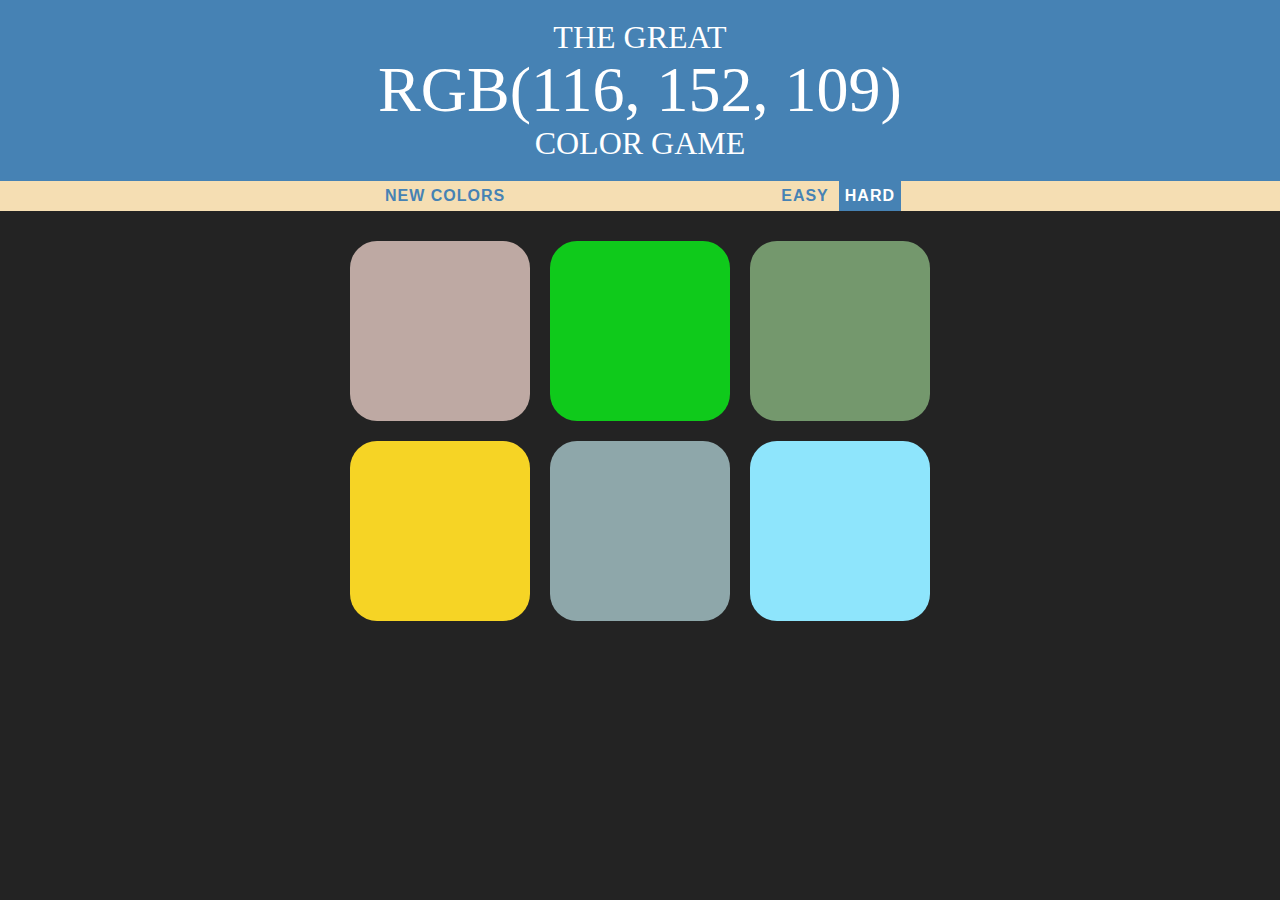
<file: colorgame/index.html>
<!DOCTYPE html>
<html>
    <head>
        <title>Color Game</title>
        <link rel="stylesheet" type="text/css" href="colorGame.css">
    </head>
    <body>
        <h1>The Great 
            <br>
            <span id="colorDisplay">RGB</span> 
            <br>
            Color Game</h1>

        <div id="stripe">
            <button id="reset">New Colors</button>
            <span id="message"></span>
            <button class="mode">Easy</button>
            <button id="hardBtn" class="mode selected">Hard</button>
        </div>
        <div id="container">
            <div class="square"></div>
            <div class="square"></div>
            <div class="square"></div>
            <div class="square"></div>
            <div class="square"></div>
            <div class="square"></div>
        </div>

    <script type="text/javascript" src="colorGame.js"></script>
    </body>
</html>
</file>
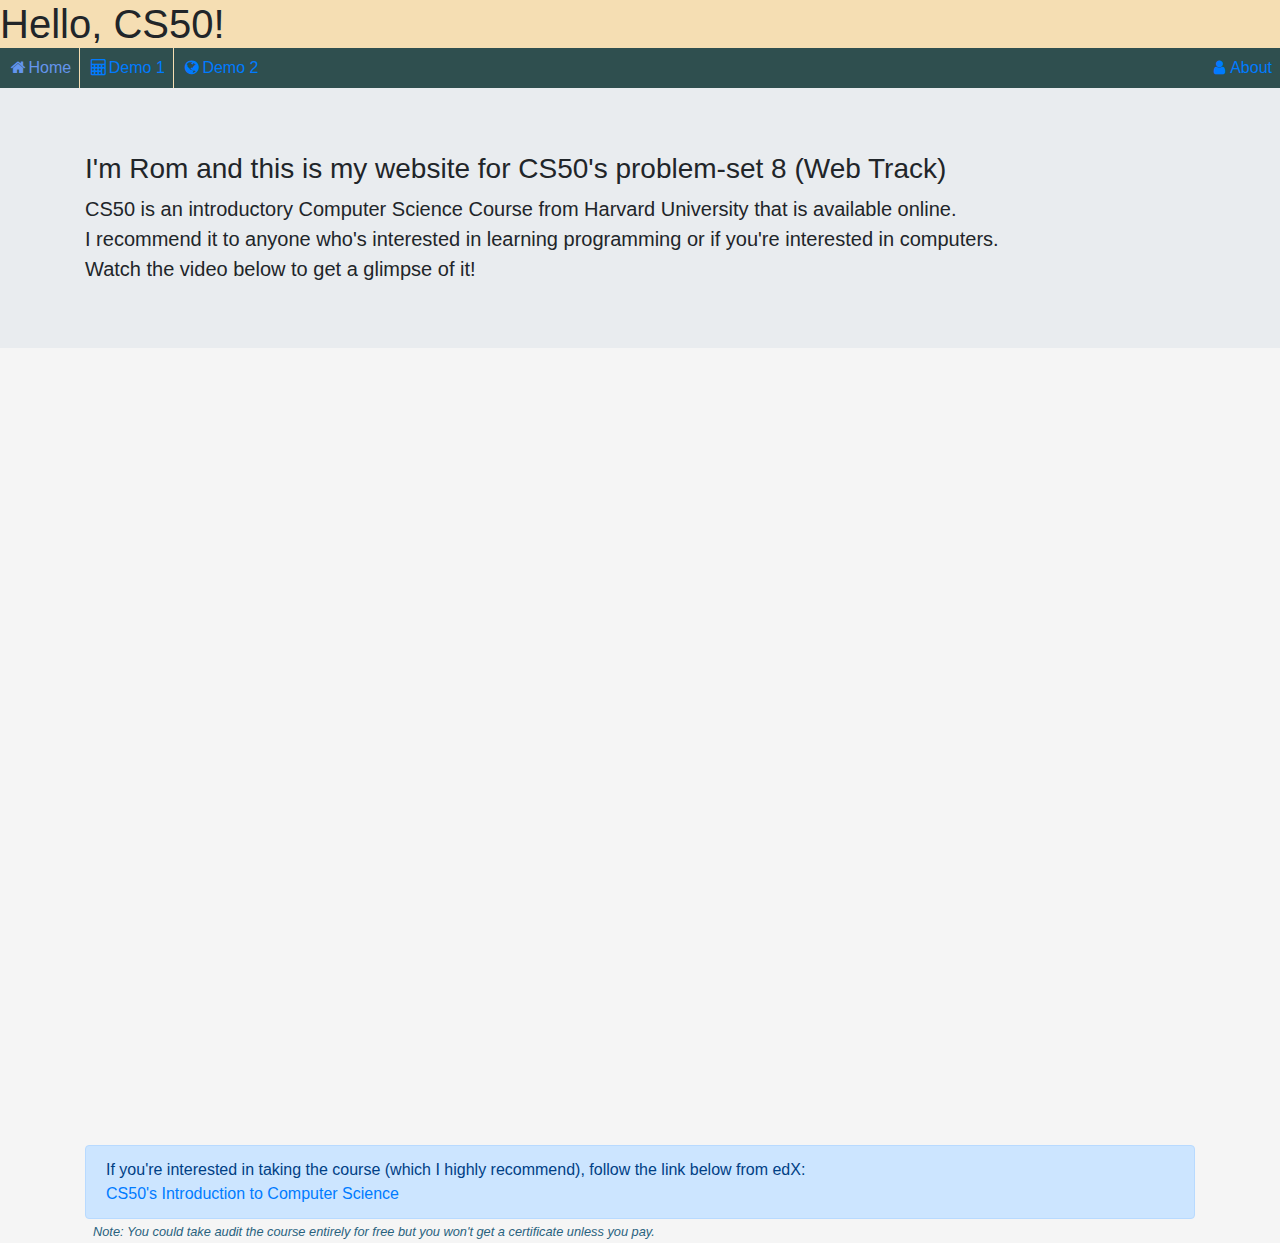
<file: cs50/homepage/index.html>
<!DOCTYPE html>

<html lang="en">
    <head>
        <link href="https://stackpath.bootstrapcdn.com/bootstrap/4.1.3/css/bootstrap.min.css" rel="stylesheet">
        <link rel="stylesheet" href="https://cdnjs.cloudflare.com/ajax/libs/font-awesome/4.7.0/css/font-awesome.min.css">
        <link href="styles.css" rel="stylesheet">
        <title>My Webpage</title>
    </head>
    <body>
        <header>
            <h1>Hello, CS50!</h1>
        </header>
        <div>
            <ul id="nav-ul">
                <li class="nav-li"><a class="nav-a active" href="index.html"><i class="fa fa-fw fa-home"></i>Home</a></li>
                <li class="nav-li toRight noLeftBorder noRightBorder"><a class="nav-a" href="about.html"><i class="fa fa-fw fa-user"></i>About</a></li>
                <li class="nav-li"><a class="nav-a" href="demo1.html"><i class="fa fa-fw fa-calculator"></i>Demo 1</a></li>
                <li class="nav-li noLeftRight"><a class="nav-a" href="demo2.html"><i class="fa fa-fw fa-globe"></i>Demo 2</a></li>
            </ul>
        </div>
        <div class="jumbotron jumbotron-fluid">
            <div class="container">
                <h3 class="display-5">
                    I'm Rom and this is my website for CS50's problem-set 8 (Web Track)
                </h3>
                <p class="lead">
                    CS50 is an introductory Computer Science Course from Harvard University that is available online.
                    <br>
                    I recommend it to anyone who's interested in learning programming or if you're interested in computers.
                    <br>
                    Watch the video below to get a glimpse of it!
                </p>
            </div>
        </div>
        <div class="container video-container">
            <iframe id="FsYdgKO4AQU" class="container" width="560" height="315" frameborder="0" allowfullscreen alt="CS50 Intro Video"
            src="https://www.youtube.com/embed/FsYdgKO4AQU"  
            allow="accelerometer; autoplay; encrypted-media; gyroscope; picture-in-picture">
            </iframe>
        </div>
        <div class="container" style="margin-top: 10px;">
            <p>
                <div class="alert alert-primary" role="alert" style="margin-bottom:0px">
                    If you're interested in taking the course (which I highly recommend), follow the link below from edX:
                    <br>
                    <a onclick="goodluck()" href="https://www.edx.org/course/cs50s-introduction-to-computer-science">CS50's Introduction to Computer Science</a>
                </div>               
                <aside>
                    <small>Note: You could take audit the course entirely for free but you won't get a certificate unless you pay.</small>
                </aside>
            </p>
        </div>
    </body>

    <script src="index.js"></script>
</html>
</file>
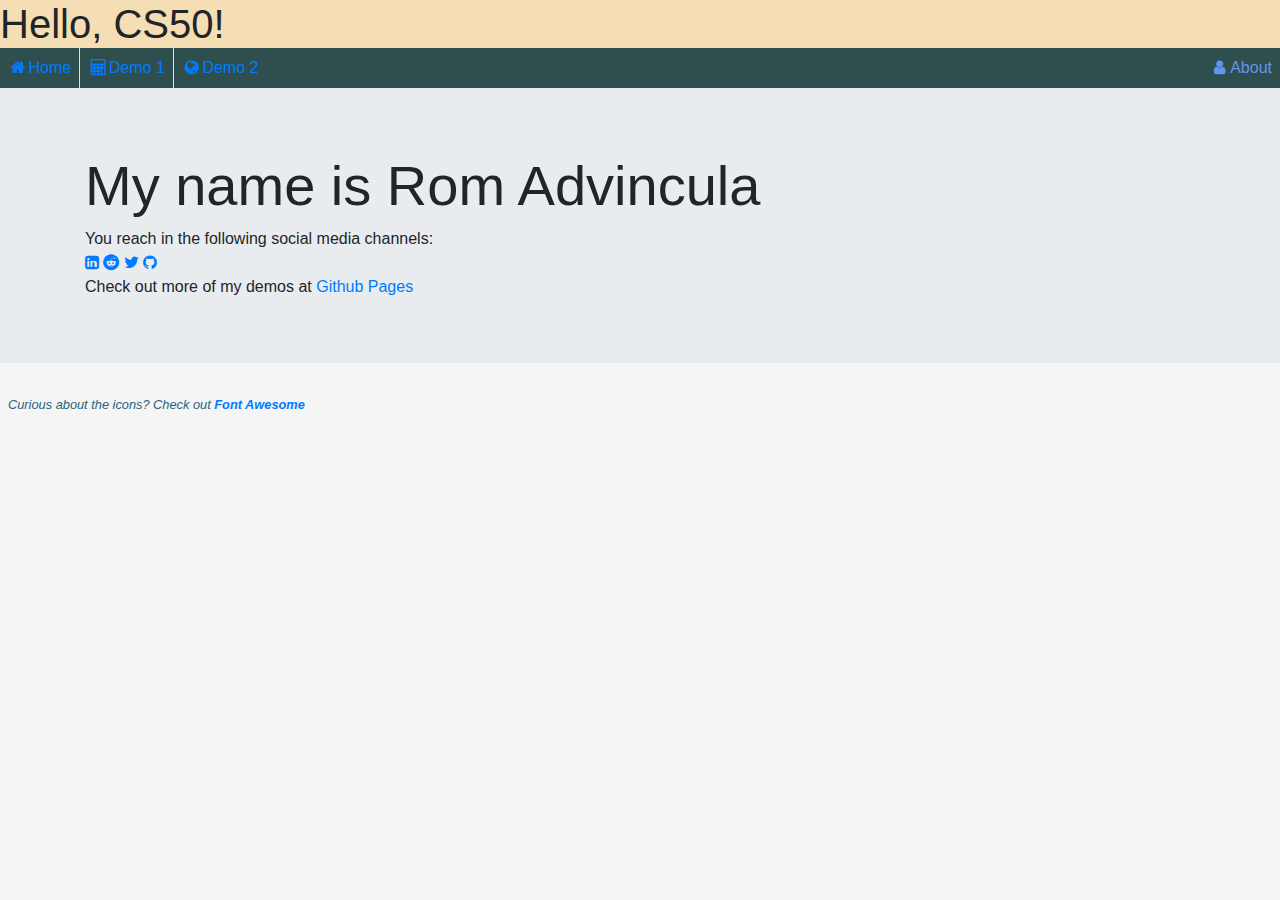
<file: cs50/homepage/about.html>
<!DOCTYPE html>

<html lang="en">
    <head>
        <link href="https://stackpath.bootstrapcdn.com/bootstrap/4.1.3/css/bootstrap.min.css" rel="stylesheet">
        <link rel="stylesheet" href="https://cdnjs.cloudflare.com/ajax/libs/font-awesome/4.7.0/css/font-awesome.min.css">
        <link href="styles.css" rel="stylesheet">
        <title>My Webpage</title>
    </head>
    <body>
        <header>
            <h1>Hello, CS50!</h1>
        </header>
        <div>
            <ul id="nav-ul">
                <li class="nav-li"><a class="nav-a" href="index.html"><i class="fa fa-fw fa-home"></i>Home</a></li>
                <li class="nav-li toRight noLeftBorder noRightBorder"><a class="nav-a active" href="about.html"><i class="fa fa-fw fa-user"></i>About</a></li>
                <li class="nav-li"><a class="nav-a" href="demo1.html"><i class="fa fa-fw fa-calculator"></i>Demo 1</a></li>
                <li class="nav-li noLeftRight"><a class="nav-a" href="demo2.html"><i class="fa fa-fw fa-globe"></i>Demo 2</a></li>
            </ul>
        </div>
        <div class="jumbotron jumbotron-fluid">
            <div class="container">
                <h3 class="display-4">
                    <p>
                        My name is Rom Advincula
                        <br>
                    </p>
                </h3>
                <p>
                    You reach in the following social media channels:<br>
                    <a href="https://www.linkedin.com/in/jeromeadvincula/"><i class="fa fa-linkedin-square fa-4" aria-hidden="true"></i></a>
                    <a href="https://www.reddit.com/user/romadvincula"><i class="fa fa-reddit fa-3" aria-hidden="true"></i></a>
                    <a href="https://twitter.com/AdvinculaRom"><i class="fa fa-twitter fa-3" aria-hidden="true"></i></a>
                    <a href="https://github.com/romadvincula/"><i class="fa fa-github fa-3" aria-hidden="true"></i></i></a>
					<br>
					Check out more of my demos at <a href="https://romadvincula.github.io/demo/">Github Pages</a> 
                </p>
            </div>
        </div>
		<footer>
			<small>
				<aside>
					Curious about the icons? Check out <a href="https://fontawesome.com/"><strong>Font Awesome</strong></a>
				</aside>
			</small>
		</footer>
    </body>
</html>
</file>
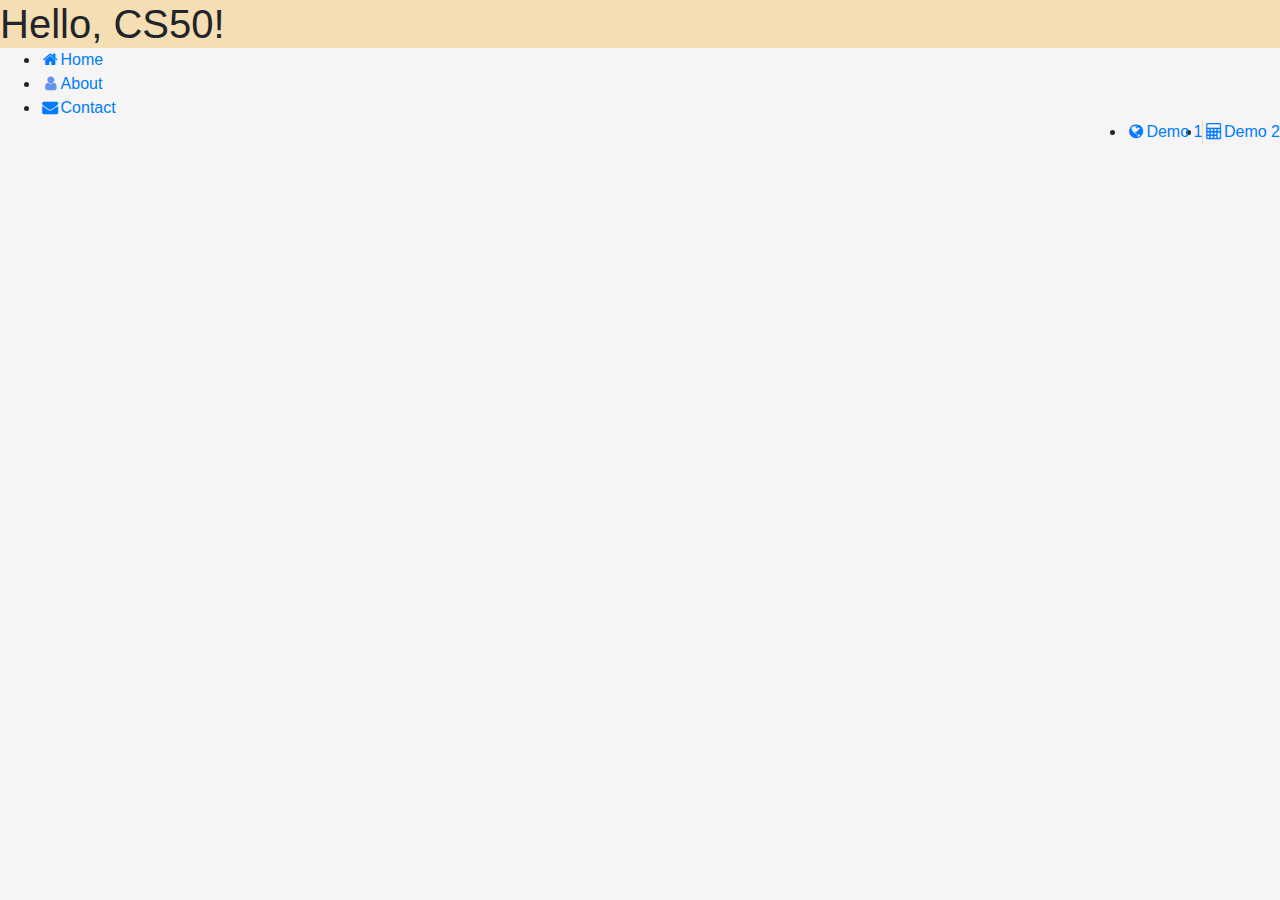
<file: cs50/homepage/contact.html>
<!DOCTYPE html>

<html lang="en">
    <head>
        <link href="https://stackpath.bootstrapcdn.com/bootstrap/4.1.3/css/bootstrap.min.css" rel="stylesheet">
        <link rel="stylesheet" href="https://cdnjs.cloudflare.com/ajax/libs/font-awesome/4.7.0/css/font-awesome.min.css">
        <link href="styles.css" rel="stylesheet">
        <title>My Webpage</title>
    </head>
    <body>
        <header>
            <h1>Hello, CS50!</h1>
        </header>
        <div>
            <ul>
                <li class="noLeftBorder"><a href="index.html"><i class="fa fa-fw fa-home"></i>Home</a></li>
                <li><a href="about.html"><i class="active fa fa-fw fa-user"></i>About</a></li>
                <li class="noRightBorder"> <a href="contact.html"><i class="fa fa-fw fa-envelope"></i>Contact</a></li>
                <li class="toRight hasLeftBorder"><a href="demo2.html"><i class="fa fa-fw fa-calculator"></i>Demo 2</a></li>
                <li class="toRight noLeftBorder"><a href="demo1.html"><i class="fa fa-fw fa-globe"></i>Demo 1</a></li>
            </ul>
        </div>
        <div>
        </div>
    </body>
</html>
</file>
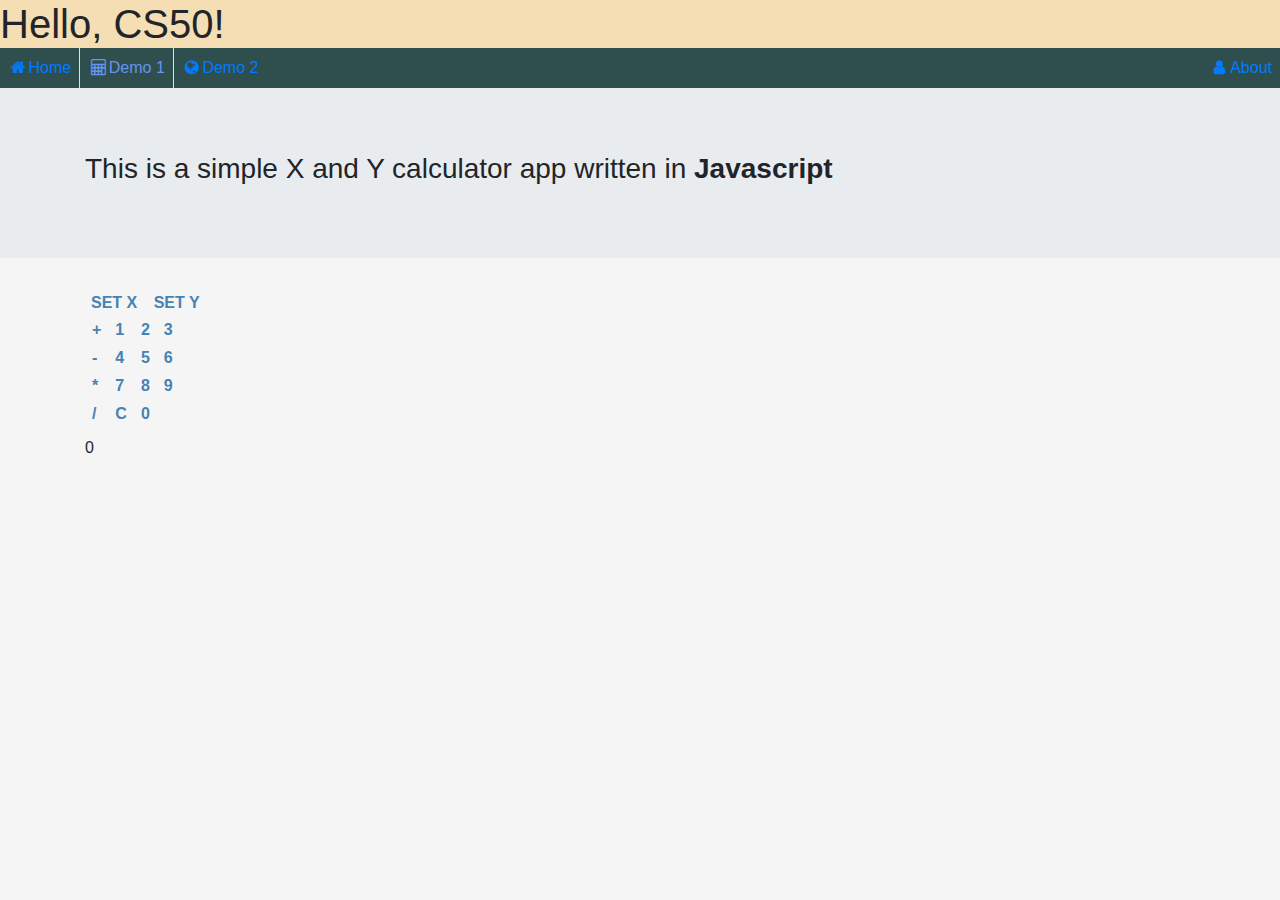
<file: cs50/homepage/demo1.html>
<!DOCTYPE html>

<html lang="en">
    <head>
        <link href="https://stackpath.bootstrapcdn.com/bootstrap/4.1.3/css/bootstrap.min.css" rel="stylesheet">
        <link rel="stylesheet" href="https://cdnjs.cloudflare.com/ajax/libs/font-awesome/4.7.0/css/font-awesome.min.css">
        <link href="styles.css" rel="stylesheet">
        <title>My Webpage</title>
    </head>
    <body>
        <header>
            <h1>Hello, CS50!</h1>
        </header>
        <div>
            <ul id="nav-ul">
                <li class="nav-li"><a class="nav-a" href="index.html"><i class="fa fa-fw fa-home"></i>Home</a></li>
                <li class="nav-li toRight noLeftBorder noRightBorder"><a class="nav-a" href="about.html"><i class="fa fa-fw fa-user"></i>About</a></li>
                <li class="nav-li"><a class="nav-a active" href="demo1.html"><i class="fa fa-fw fa-calculator"></i>Demo 1</a></li>
                <li class="nav-li noLeftRight"><a class="nav-a" href="demo2.html"><i class="fa fa-fw fa-globe"></i>Demo 2</a></li>
            </ul>
        </div>
        <div class="jumbotron jumbotron-fluid">
            <div class="container">
                <h3 class="display-5">
                    <p>This is a simple X and Y calculator app written in <strong>Javascript</strong></p>
                </h3>
            </div>
        </div>
        <div class="container">
            <p>
                <button id="setX" class="varCalc" onclick="setVariable(this)" value="x">Set X</button>
                <button id="setY" class="varCalc" onclick="setVariable(this)" value="y">Set Y</button>
            </p>
        </div>
        <div class="container" id="calculator">
            <table class="calc">
                <tr>
                    <td class="calc-element"><button id="buttonPlus" value="+" class="operator" onclick="calculate(this)">+</button></td>
                    <td class="calc-element"><button id="button1" value="1" class="number" onclick="operate(this)">1</button></td>
                    <td class="calc-element"><button id="button2" value="2" class="number" onclick="operate(this)">2</button></td>
                    <td class="calc-element"><button id="button3" value="3" class="number" onclick="operate(this)">3</button></td>
                </tr>
                <tr>
                    <td class="calc-element"><button id="buttonMinus" value="-" class="operator" onclick="calculate(this)">-</button></td>
                    <td class="calc-element"><button id="button4" value="4" class="number" onclick="operate(this)">4</button></td>
                    <td class="calc-element"><button id="button5" value="5" class="number" onclick="operate(this)">5</button></td>
                    <td class="calc-element"><button id="button6" value="6" class="number" onclick="operate(this)">6</button></td>
                </tr>
                <tr>
                    <td class="calc-element"><button id="buttonMultiply" value="*" class="operator" onclick="calculate(this)">*</button></td>
                    <td class="calc-element"><button id="button7" value="7" class="number" onclick="operate(this)">7</button></td>
                    <td class="calc-element"><button id="button8" value="8" class="number"o nclick="operate(this)">8</button></td>
                    <td class="calc-element"><button id="button9" value="9" class="number" onclick="operate(this)">9</button></td>
                </tr>
                <tr>
                    <td class="calc-element"><button id="buttonDivide" value="/" class="operator" onclick="calculate(this)">/</button id="button0" value="0"></td>
                    <td class="calc-element"><button id="buttonCancel" value="C" class="operator" onclick="calculate(this)">C</button></td>
                    <td class="calc-element"><button id="button0" value="0" class="number"onclick="operate(this)">0</button></td>
                </tr>
            </table>
        </div>
        <div class="container">
            <p id="result">0</p>
        </div>
    </body>
    <script src="calculator.js"></script>
</html>
</file>
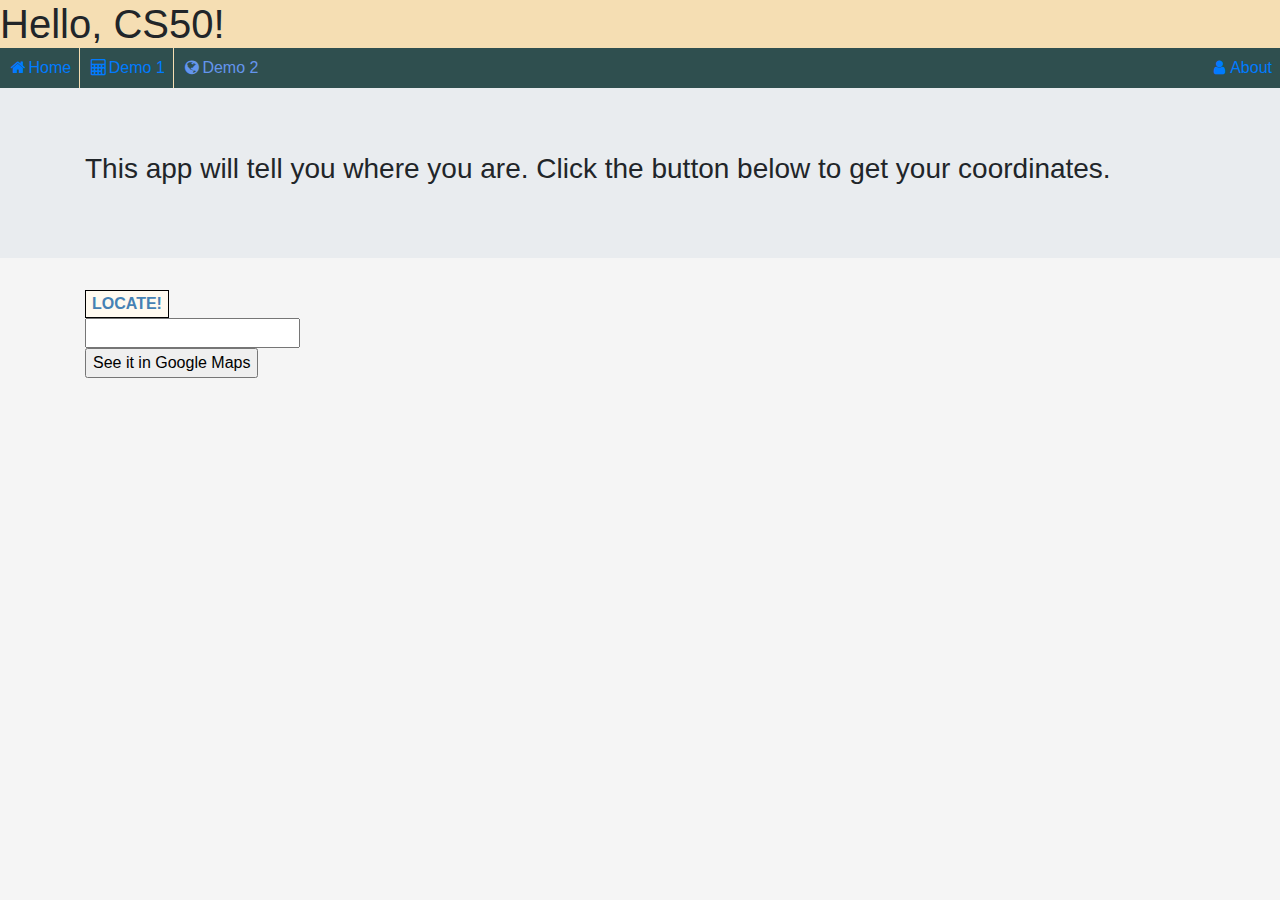
<file: cs50/homepage/demo2.html>
<!DOCTYPE html>

<html lang="en">
    <head>
        <link href="https://stackpath.bootstrapcdn.com/bootstrap/4.1.3/css/bootstrap.min.css" rel="stylesheet">
        <link rel="stylesheet" href="https://cdnjs.cloudflare.com/ajax/libs/font-awesome/4.7.0/css/font-awesome.min.css">
        <link href="styles.css" rel="stylesheet">
        <title>My Webpage</title>
    </head>
    <body>
        <header>
            <h1>Hello, CS50!</h1>
        </header>
        <div>
            <ul id="nav-ul">
                <li class="nav-li"><a class="nav-a" href="index.html"><i class="fa fa-fw fa-home"></i>Home</a></li>
                <li class="nav-li toRight noLeftBorder noRightBorder"><a class="nav-a" href="about.html"><i class="fa fa-fw fa-user"></i>About</a></li>
                <li class="nav-li"><a class="nav-a" href="demo1.html"><i class="fa fa-fw fa-calculator"></i>Demo 1</a></li>
                <li class="nav-li noLeftRight"><a class="nav-a active" href="demo2.html"><i class="fa fa-fw fa-globe"></i>Demo 2</a></li>
            </ul>
        </div>
        <div class="jumbotron jumbotron-fluid">
            <div class="container">
                <h3 class="display-5">
                    <p>This app will tell you where you are. Click the button below to get your coordinates.</p>
                </h3>
            </div>
        </div>
        <div class="container">
            <button id="locateButton" onclick="find()">Locate!</button>
            <form action="https://www.google.com/maps/search/" method="get">
                <input id="location" name="q" type="text" readonly>
                <br>
                <input type="submit" value="See it in Google Maps">
            </form>
        </div>
    </body>
    <script src="locate.js"></script>
</html>
</file>
<file: colorgame/colorGame.css>
body {
    background-color: #232323;
    margin: 0;
    font-family: "Montserrat", "Avenir";
}

.square {
    width: 30%;
    background: purple;
    padding-bottom: 30%;
    float: left;
    margin: 1.66%;
    border-radius: 15%;
    transition: background 0.6s;
    -webkit-transition: background 0.6s;
    -moz-transition: background 0.6s;
}

#container {
    margin: 20px auto;
    max-width: 600px;
}

h1 {
    color: white;
    text-align: center;
    background: steelblue;
    margin: 0;
    font-weight: normal;
    text-transform: uppercase;
    line-height: 1.1;
    padding: 20px 0;
}

/* span {
    color: white;
} */

#stripe {
    background-color: wheat;
    height: 30px;
    text-align: center;
    color: black;
}

.selected {
    color: white;
    background: steelblue;
    pointer-events: none;
}

#colorDisplay {
    font-size: 200%;
}

#message {
    display: inline-block;
    width: 20%;
}

button {
    border: none;
    background: none;
    text-transform: uppercase;
    height: 100%;
    font-weight: 700;
    color: steelblue;
    letter-spacing: 1px;
    font-size: inherit;
    transition: all 0.3s;
    -webkit-transition: all 0.3s;
    -moz-transition: all 0.3s;
    outline: none; 
}

button:hover {
    color: white;
    background: steelblue;
}
</file>
<file: cs50/homepage/styles.css>
header {
    background-color: wheat;
    margin-bottom: 0px;
    /* border: solid black; */
}
h1 {
    margin-bottom: 0px;
}
body {
    background-color: whitesmoke;
}
nav {
    background-color: rgb(3, 71, 47);
}
.active {
    color: cornflowerblue;
    pointer-events: none;
    cursor: default;
}
#nav-ul {
    list-style-type: none;
    margin: 0;
    padding: 0;
    background-color: darkslategray;
    overflow: hidden;
}   
.nav-li {
    float: left;
    border-right: 1px solid wheat;
}
.nav-a {
    display: block;
    padding: 8px;
}
.navbar {
    padding-left: 0px;
}
.nav-li a:hover {
    background-color: rgb(13, 159, 120);
}
.noLeftBorder {
    border-left: none;
}
.nav-li:last-child {
    border-right: none;
}
.toRight {
    float: right;
}
.noRightBorder {
    border-right: none;
}
.noLeftBorder {
    border-left: none;
}
.hasLeftBorder {
    border-left: 1px solid wheat;
}
iframe {
    margin-top: 10px;
}
.video-container {
    padding-bottom: 56.25%;
    position: relative;
    display: block;
    width: 100%;
    padding-top: 35px;
    height: 0;
    overflow: hidden;
}
#FsYdgKO4AQU {
    width: 100%;
    height: 100%;
    position: absolute;
    top: 0;
    left: 0;
}
p {
    margin-bottom: 0px;
}
aside {
    padding-left: .5rem;
    font-style: italic;
    color: #29627e;
}
.calc-element:hover, .varCalc:hover {
    background-color: burlywood;
}
#calculator {
    padding-bottom: 120px;
}
.calc {
    position: absolute;

}
button {
    border: none;
    background: none;
    text-transform: uppercase;
    height: 100%;
    font-weight: 700;
    color: steelblue;
    font-size: inherit;
    outline: none; 
}
#locateButton {
    border: 1px solid black;
    background-color: floralwhite;
}
</file>
